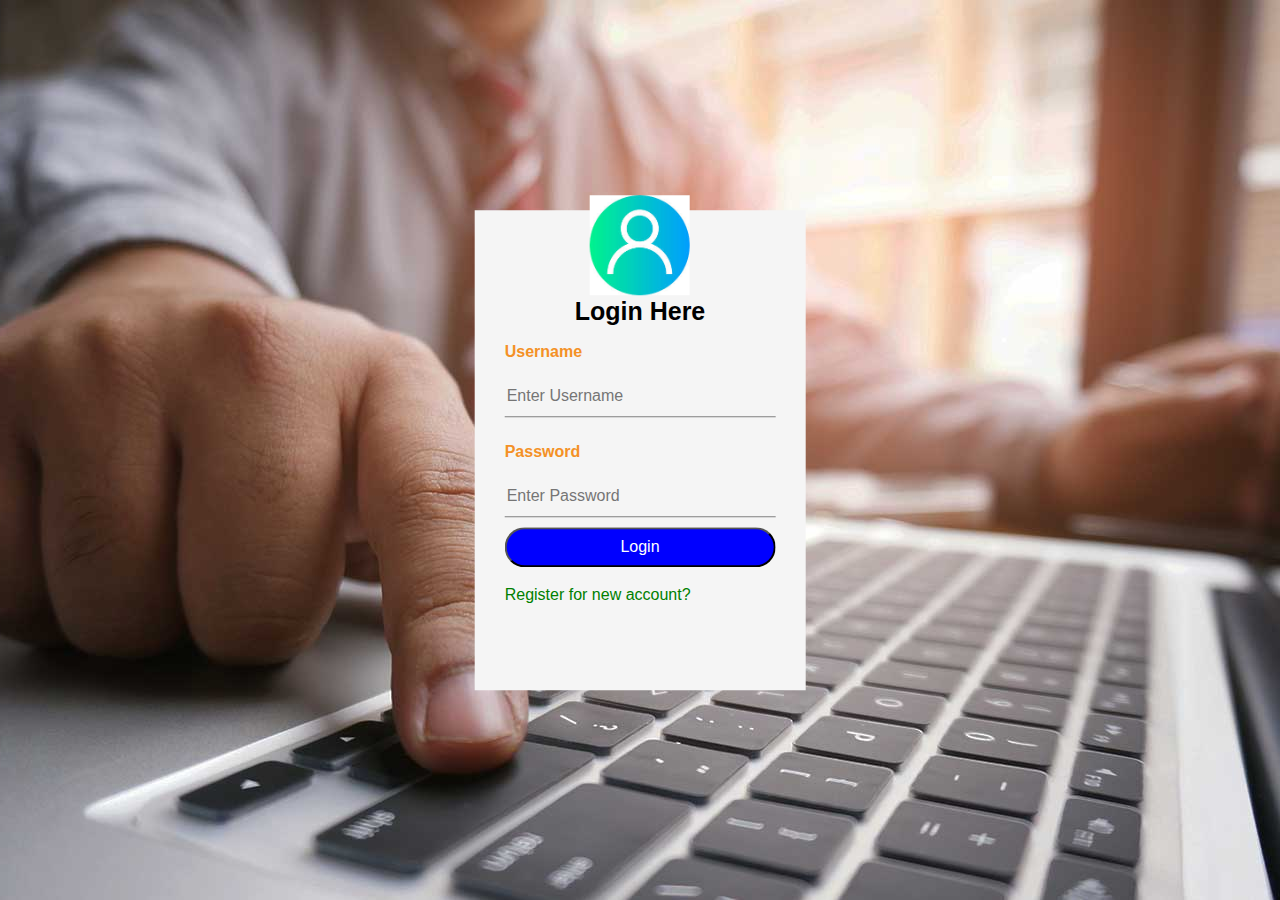
<file: index.html>
<html>
<head>
<title>Login and Register</title>
<link rel="stylesheet" type="text/css" href="sample.css">
<script type="text/javascript" src="script.js"></script>
</head>
   
<body>

<div class="box">
<h1>Login Here</h1>

<img src=" user1.jpg" class="user">
<form name="Myform" onsubmit="return vfun()">
<div id="errorBox"></div>
<p>Username</p>
<input type="text" name="uname" placeholder="Enter Username">
<p>Password</p>
<input type="password" name="pword" placeholder="Enter Password">


<input type="submit" name="" value="Login">

<br><br>
<a href="Register Here.html">Register for new account?</a>
</form>
</div>

</body>
</html>
</file>
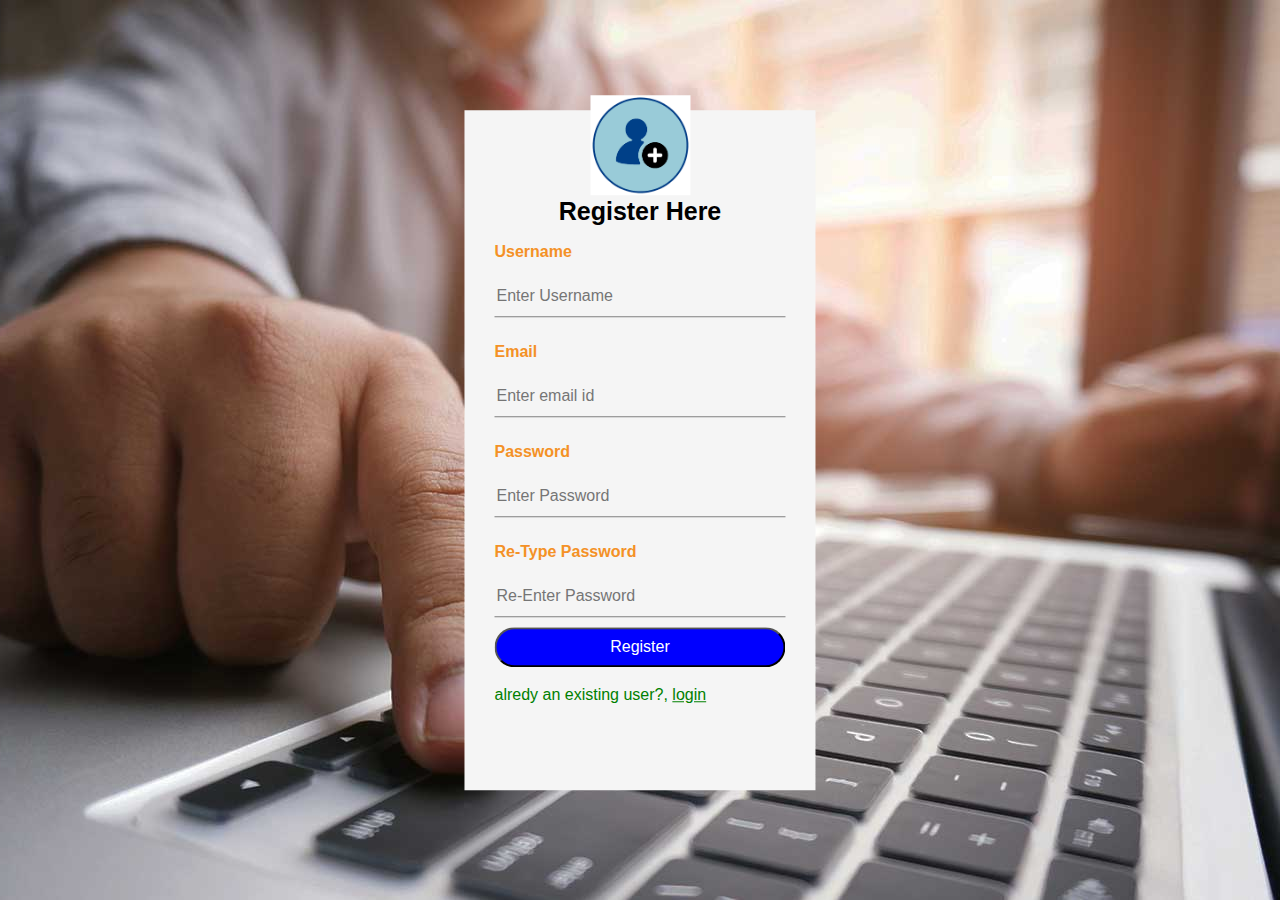
<file: Register Here.html>
<html>
<head>
<title>Register Here</title>
<link rel="stylesheet" type="text/css" href="sample.css">
<script type="text/javascript" src="script.js"></script>
</head>
<body>
<div class="box">
<img src="user2.png" class="user">
<h1>Register Here</h1>
<form name="Myform1" onsubmit="return vfun1()">
<div id="errorBox"></div>
<p>Username</p>
<input type="text" name="uname" placeholder="Enter Username">
<p>Email</p>
<input type="Email" name="email" placeholder="Enter email id">
<p>Password</p>
<input type="password" name="pword" placeholder="Enter Password">

<p>Re-Type Password</p>
<input type="password" name="Repword" placeholder="Re-Enter Password">

<input type="submit" name="" value="Register">

<br><br>
<a href="index.html">alredy an existing user?, <u>login</u></a>
</form>
</div>
</body>
</html>
</file>
<file: sample.css>
body{
	margin:0;
	padding:0;
	background:url(Type.jpg);
	background-size:cover;
	background-repeat:no-repeat;
	background-position:center;
	background-attachment:fixed;
	font-family:sans-serif;
}
h1{
	text-align:center;
	font-size:25px;
	color:black;
	font-weight:bold;
}
p{
	color:#f49126;
	font-weight:bold;
	
}
.box{
background:#f5f5f5;
color:red;
top:50%;
left:50%;
position:absolute;
transform:translate(-50%,-50%);
padding:50px;
max-height:100%;
margin-bottom:60px;
box-sizing:border-box;
padding:70px 30px;	
}

.user{
	width:100px;
	height:100px;
	position:absolute;
	top:-15px;
	bottom:-100px;
	left:calc(50% - 50px);
}
input{
	width:100%;
	margin-bottom:10px;
}
input[type="text"], input[type="password"], input[type="email"]
{
border:none;
border-bottom:1px solid grey;
background:transparent;
height:40px;
color:#673ab7;
font-size:16px
}
input[type="submit"]
{
border-radius:30px;
margin-bottom:1px;
padding-bottom:1 px;
background:blue;
height:40px;
color:#fff;
font-size:16px
}
input[type="submit"]:hover
{
	cursor:pointer;
	background:#0097a7;
}
a{
	text-decoration:none;
	color:green;
	font-size:16px;
}
a:hover{
	color:red;
}
</file>
